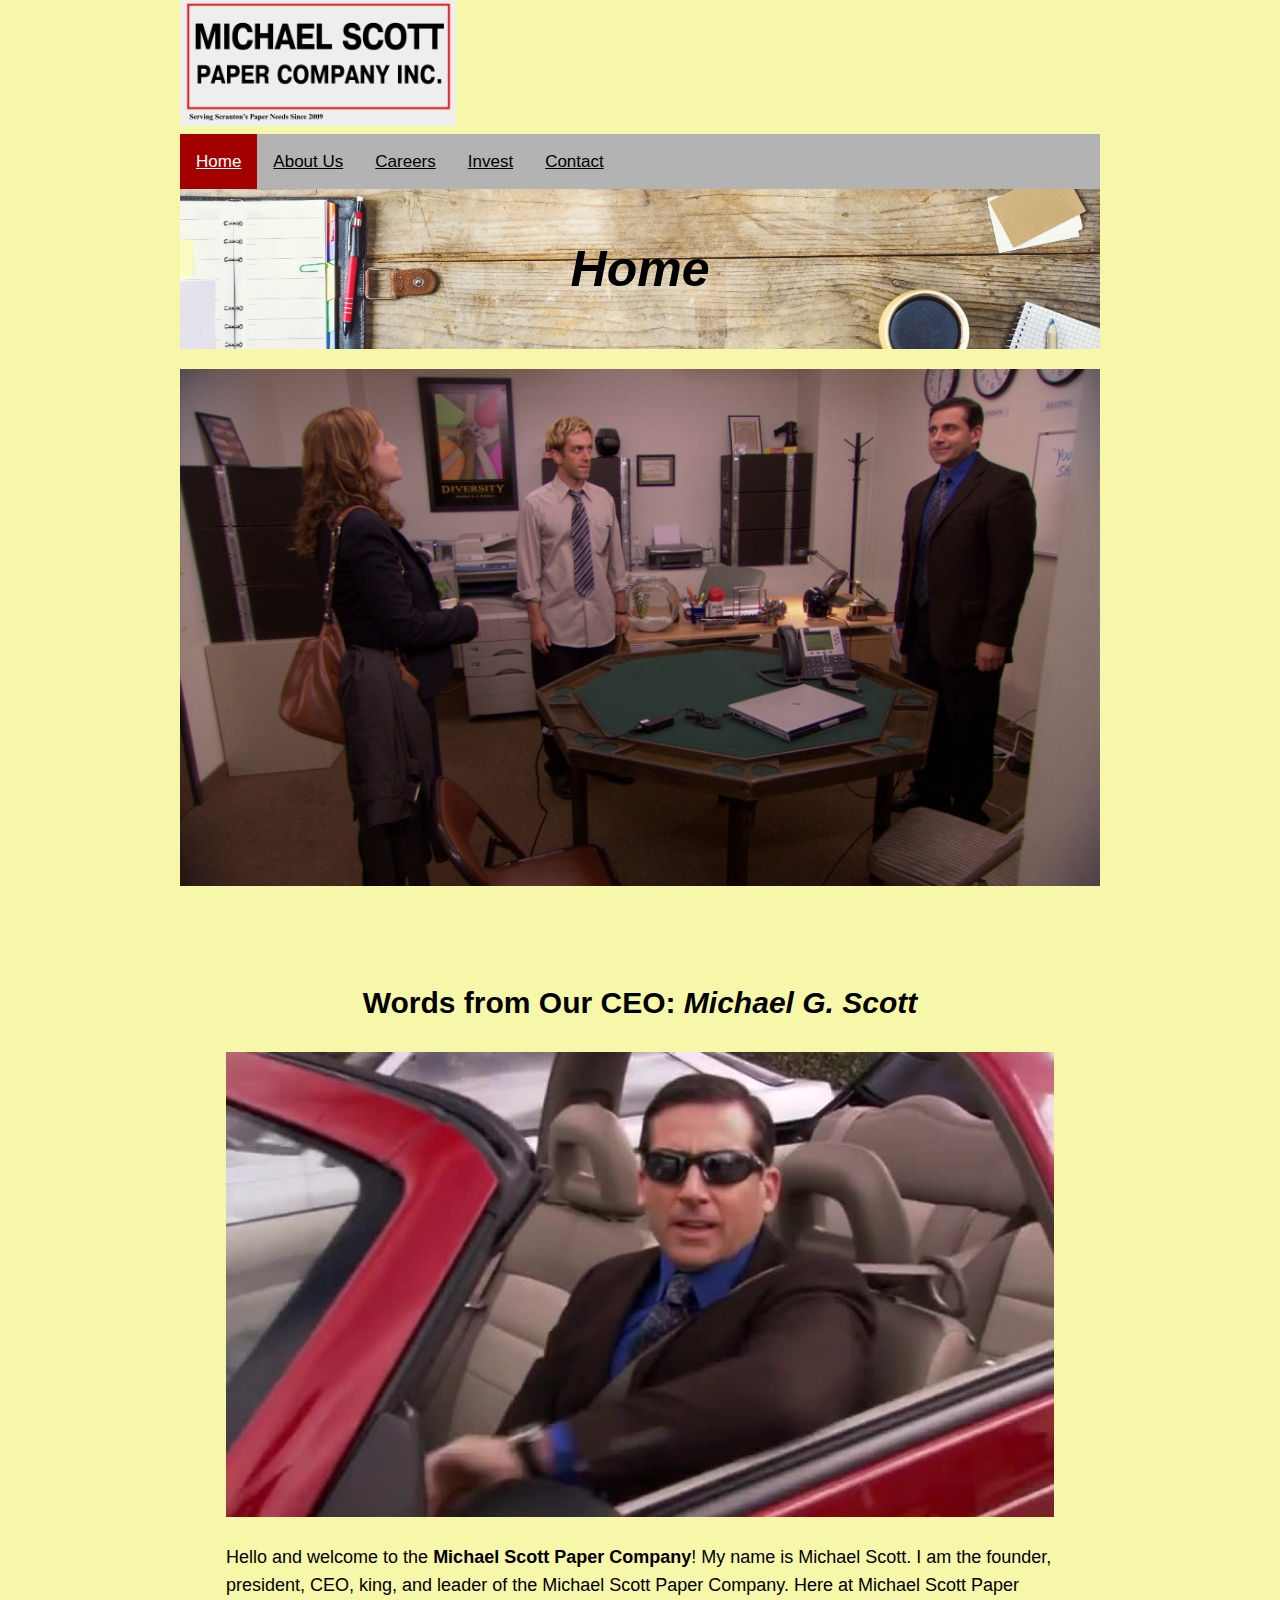
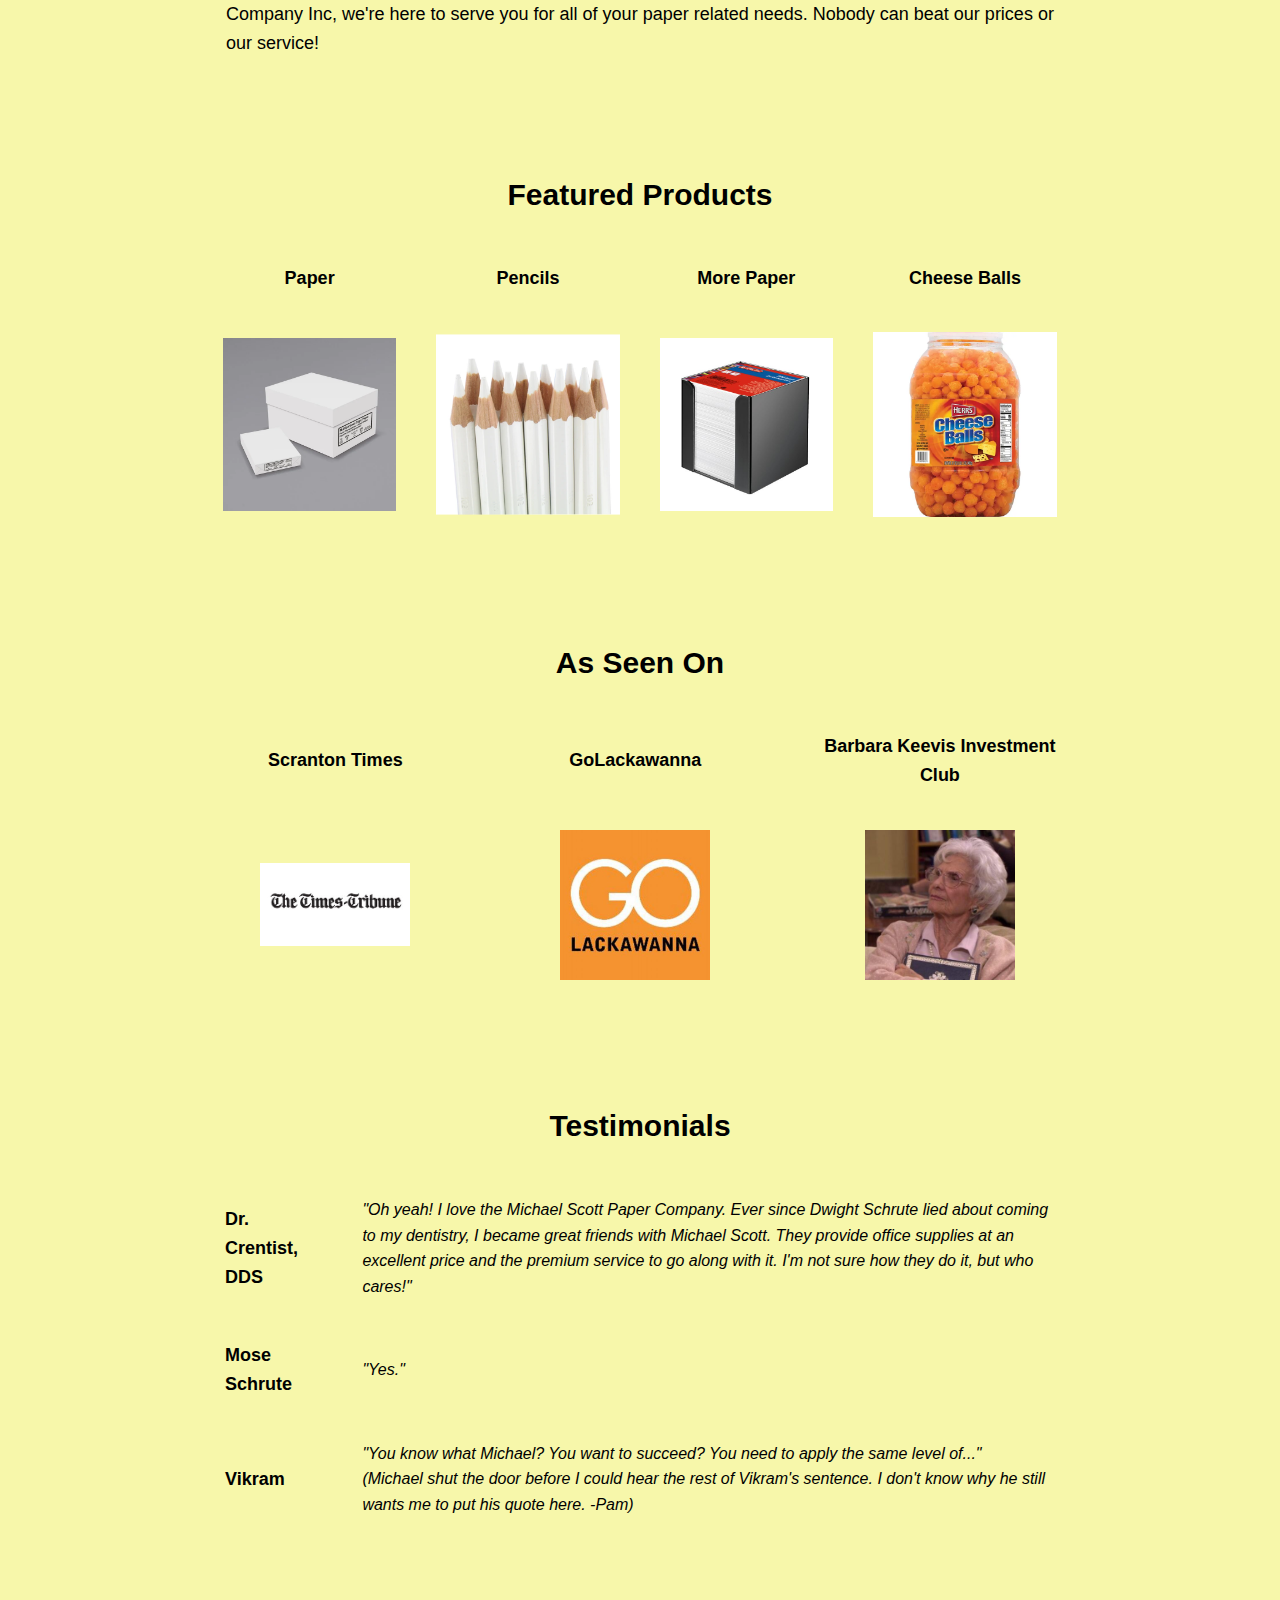
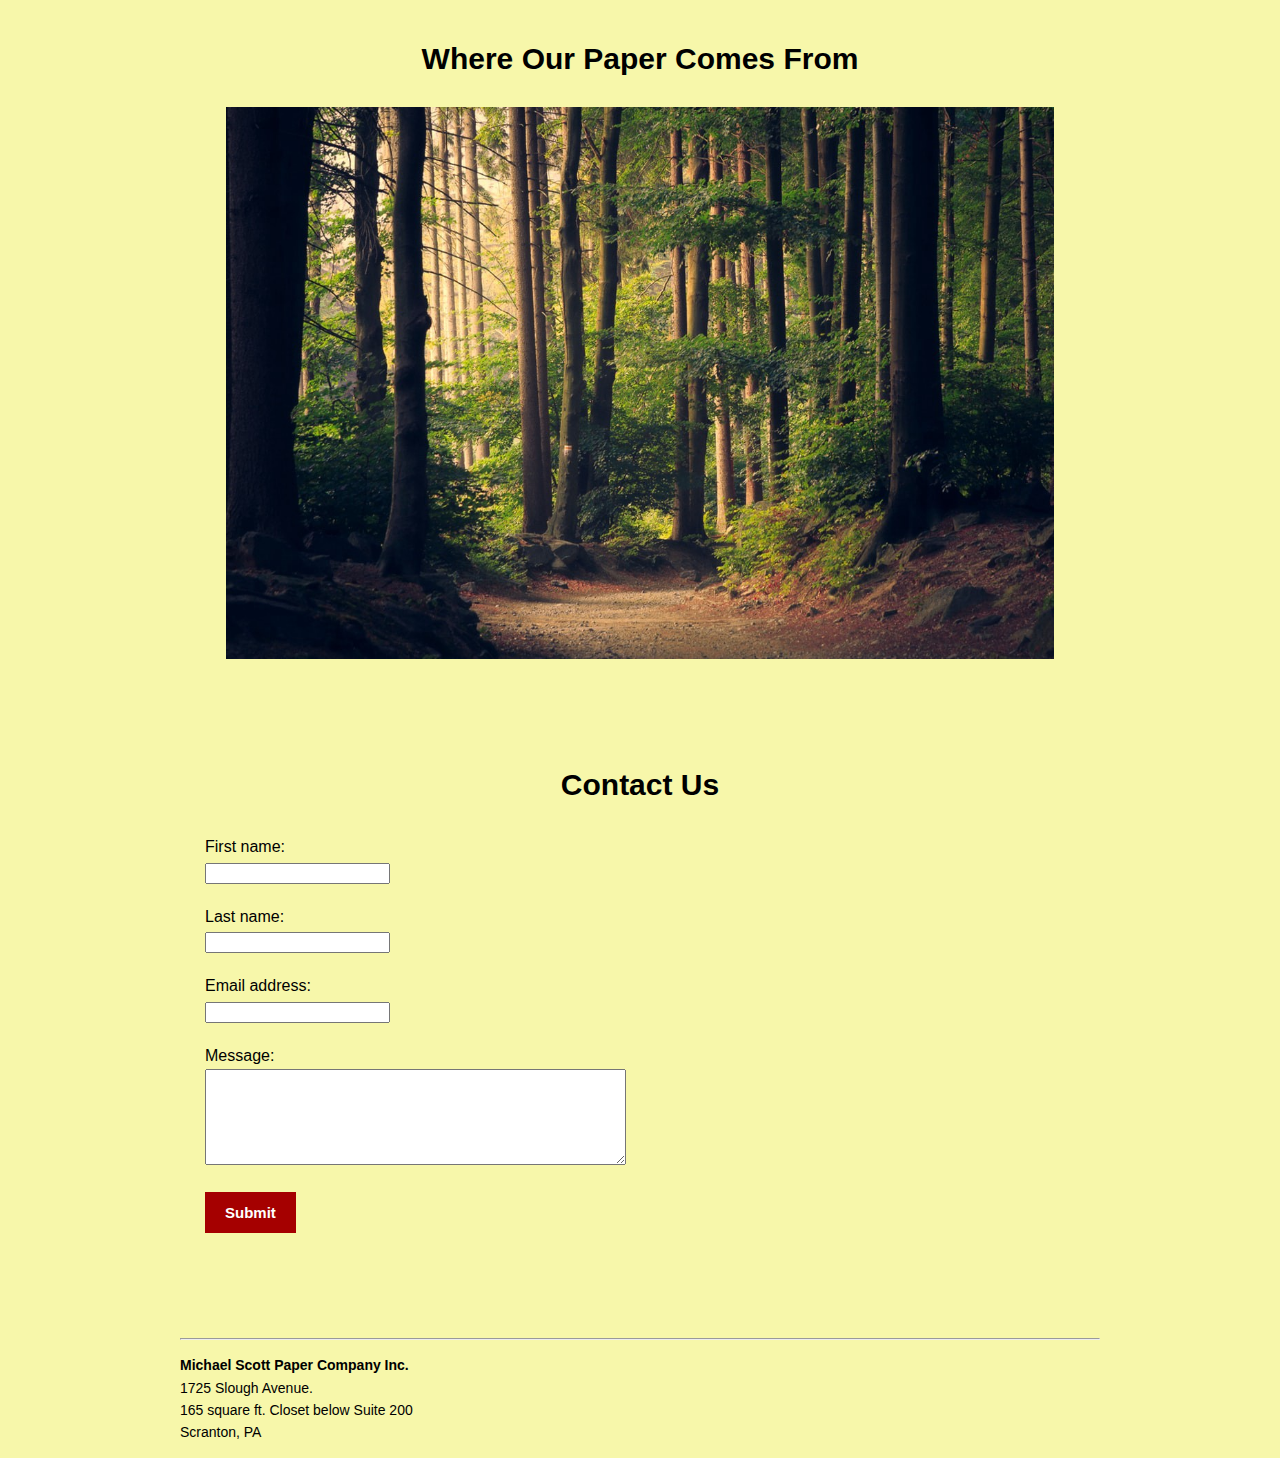
<file: index.html>
<!DOCTYPE html>
<!-- Main page -->
<html>

<head>
    <title>Michael Scott Paper Company Inc</title>
    <link rel="stylesheet" href="styles.css">
</head>

<body>
    <header role="banner">
        <img src="images/mspc_logo.png" class="companylogo" alt="Michael Scott Paper Company Logo" />
        <nav role="navigation">
            <a class="active" href="index.html" title="Michael Scott Paper Company Home Page">Home</a>
            <a href="about.html" title="About the Company">About Us</a>
            <a href="careers.html" title="Career Opportunities">Careers</a>
            <a href="invest.html" title="Investor Home">Invest</a>
            <a href="#contactUs" title="Contact Us">Contact</a>
        </nav>
        <h1>Home</h1>
        <img src="images/mspc_homepage.jpg" id="homepageImg" alt="Michael Scott, Pam Beesly, and Ryan Howard standing together, looking around in their tiny office" class="headerImg"/>
    </header>
    <main role="main">
        <div id="ceoStatement" class="bodycontent">
            <h2>Words from Our CEO: <em>Michael G. Scott</em></h2>
            <img id="michaelImg" src="images/michaelcar.jpg" alt="Michael Scott sitting in a red car and wearing sunglasses">
            <p>Hello and welcome to the <strong>Michael Scott Paper Company</strong>! My name is Michael Scott. I am the founder, president, CEO, king, and leader of the Michael Scott Paper Company. Here at Michael Scott Paper Company Inc, we're here to serve you for all of your paper related needs. Nobody can beat our prices or our service!</p>
        </div>
        <!-- Featured products section -->
        <div id="products" class="bodycontent">
            <h2>Featured Products</h2>
            <!-- table reference: https://developer.mozilla.org/en-US/docs/Web/HTML/Element/table -->
            <table id="productsTable" cellspacing="0" cellpadding="20" border="0">
                <tr>
                    <th>Paper</th>
                    <th>Pencils</th>
                    <th>More Paper</th>
                    <th>Cheese Balls</th>
                </tr>
                <tr>
                    <td><img src="images/paper.jpg" alt="Unopened box of multipurpose copy paper" class="productImg"/></td>
                    <td><img src="images/white_pencils.jpg" alt="10 white colored pencils lined up in two rows" class="productImg"/></td>
                    <td><img src="images/paper_stack.jpg" alt="Stack of paper in a black box" class="productImg"/></td>
                    <td><img src="images/cheese_balls.jpg" alt="Jar of Herr's Cheese Balls" class="productImg"/></td>
                </tr>
            </table>
        </div>
        <!-- As seen on section -->
        <div id="asSeenOn" class="bodycontent">
            <h2>As Seen On</h2>
            <!-- table reference: https://developer.mozilla.org/en-US/docs/Web/HTML/Element/table -->
            <table id="asSeenOnTable" cellspacing="0" cellpadding="20" border="0">
                <tr>
                    <th>Scranton Times</th>
                    <th>GoLackawanna</th>
                    <th>Barbara Keevis Investment Club</th>
                </tr>
                <tr>
                    <td><img src="images/scranton_times_logo.jpg" alt="Scranton Times Logo" class="asSeenImg"/>
                    </td>
                    <td><img src="images/go_lackawanna.jpg" alt="Go Lackawanna Logo" class="asSeenImg"/>
                    </td>
                    <td><img src="images/Michaelgrandma.jpg" alt="Michael Scott's grandma with a look of disapproval" class="asSeenImg"/></td>
                </tr>
            </table>
        </div>
        <!-- Testimonials section -->
        <div id="testimonials" class="bodycontent">
            <h2>Testimonials</h2>
            <!-- table reference: https://developer.mozilla.org/en-US/docs/Web/HTML/Element/table -->
            <table id="testimonialsTable">
                <tr>
                    <th>
                        Dr. Crentist, DDS
                    </th>
                    <td>&quot;Oh yeah! I love the Michael Scott Paper Company. Ever since Dwight Schrute lied about
                        coming to my dentistry, I became great friends with Michael Scott. They provide office supplies
                        at an excellent price and the premium service to go along with it. I'm not sure how they do it,
                        but who cares&#33;&quot;</td>
                </tr>
                <tr>
                    <th>
                        Mose Schrute
                    </th>
                    <td>
                        &quot;Yes.&quot;
                    </td>
                </tr>
                <tr>
                    <th>
                        Vikram
                    </th>
                    <td>
                        &quot;You know what Michael? You want to succeed? You need to apply the same level of...&quot;
                        <br>&#40;Michael shut the door before I could hear the rest of Vikram's sentence. I don't know
                        why he still wants me to put his quote here. -Pam&#41;
                    </td>
                </tr>
            </table>
        </div>
        <div id="paperHome" class="bodycontent">
            <h2>Where Our Paper Comes From</h2>
            <img src="images/forest.jpeg" id="forestImg" alt="Tall trees in a forest with lots of leaves">
        </div>
        <div id="contactUs" class="bodycontent">
            <h2>Contact Us</h2>
            <!-- form element reference: https://www.w3schools.com/html/html_forms.asp -->
            <!-- The HTML <form> element represents a document section containing interactive controls for submitting information. https://developer.mozilla.org/en-US/docs/Web/HTML/Element/form -->
            <!-- I used the form element to make a contact form-->
            <form id="contactForm">

                <!-- input element reference: https://developer.mozilla.org/en-US/docs/Web/HTML/Element/input -->
                <!-- input type attribute Reference: https://www.w3schools.com/html/html_form_input_types.asp -->
                <!-- The HTML <input> element is used to create interactive controls for web-based forms in order to accept data from the user; a wide variety of types of input data and control widgets are available, depending on the device and user agent. -->

                <!-- each input element is used to take input for different parts of the job application -->
                <!-- input type "text" is a normal text input box; defines a single-line text input field -->
                <label for="fname">First name:</label><br>
                <input type="text" id="fname" name="fname" class="contactInput" required /><br>
                <label for="lname">Last name:</label><br>
                <input type="text" id="lname" name="lname" class="contactInput" required /><br>
                <!-- "required" attribute is a boolean attribute -->
                <!-- when "required" is present, it specifies an input field that must be filled out before submitting the form-->

                <!-- input type "email" is used for input fields that should contain an e-mail address. -->
                <!-- Depending on browser support, the e-mail address can be automatically validated when submitted.-->
                <label for="email">Email address:</label><br>
                <input type="email" id="email" name="email" class="contactInput" required /><br>

                <!-- textarea reference: https://www.w3schools.com/tags/tag_textarea.asp -->
                <label for="essay">Message:</label><br>
                <textarea id="essay" name="essay" rows="6" cols="50" wrap="hard" class="contactInput"
                    required></textarea><br>

                <!-- input type "submit" defines a button for submitting form data to a form-handler -->
                <input type="submit" value="Submit" class="contactInput"
                    id="submitContactButton" />

            </form>
        </div>
    </main>
    <footer role="contentinfo">
        <hr />
            <p>
                <span id="companyFooter">Michael Scott Paper Company Inc.</span><br />
                1725 Slough Avenue.<br />
                165 square ft. Closet below Suite 200<br/>
                Scranton, PA
            </p>
    </footer>
</body>

</html>
</file>
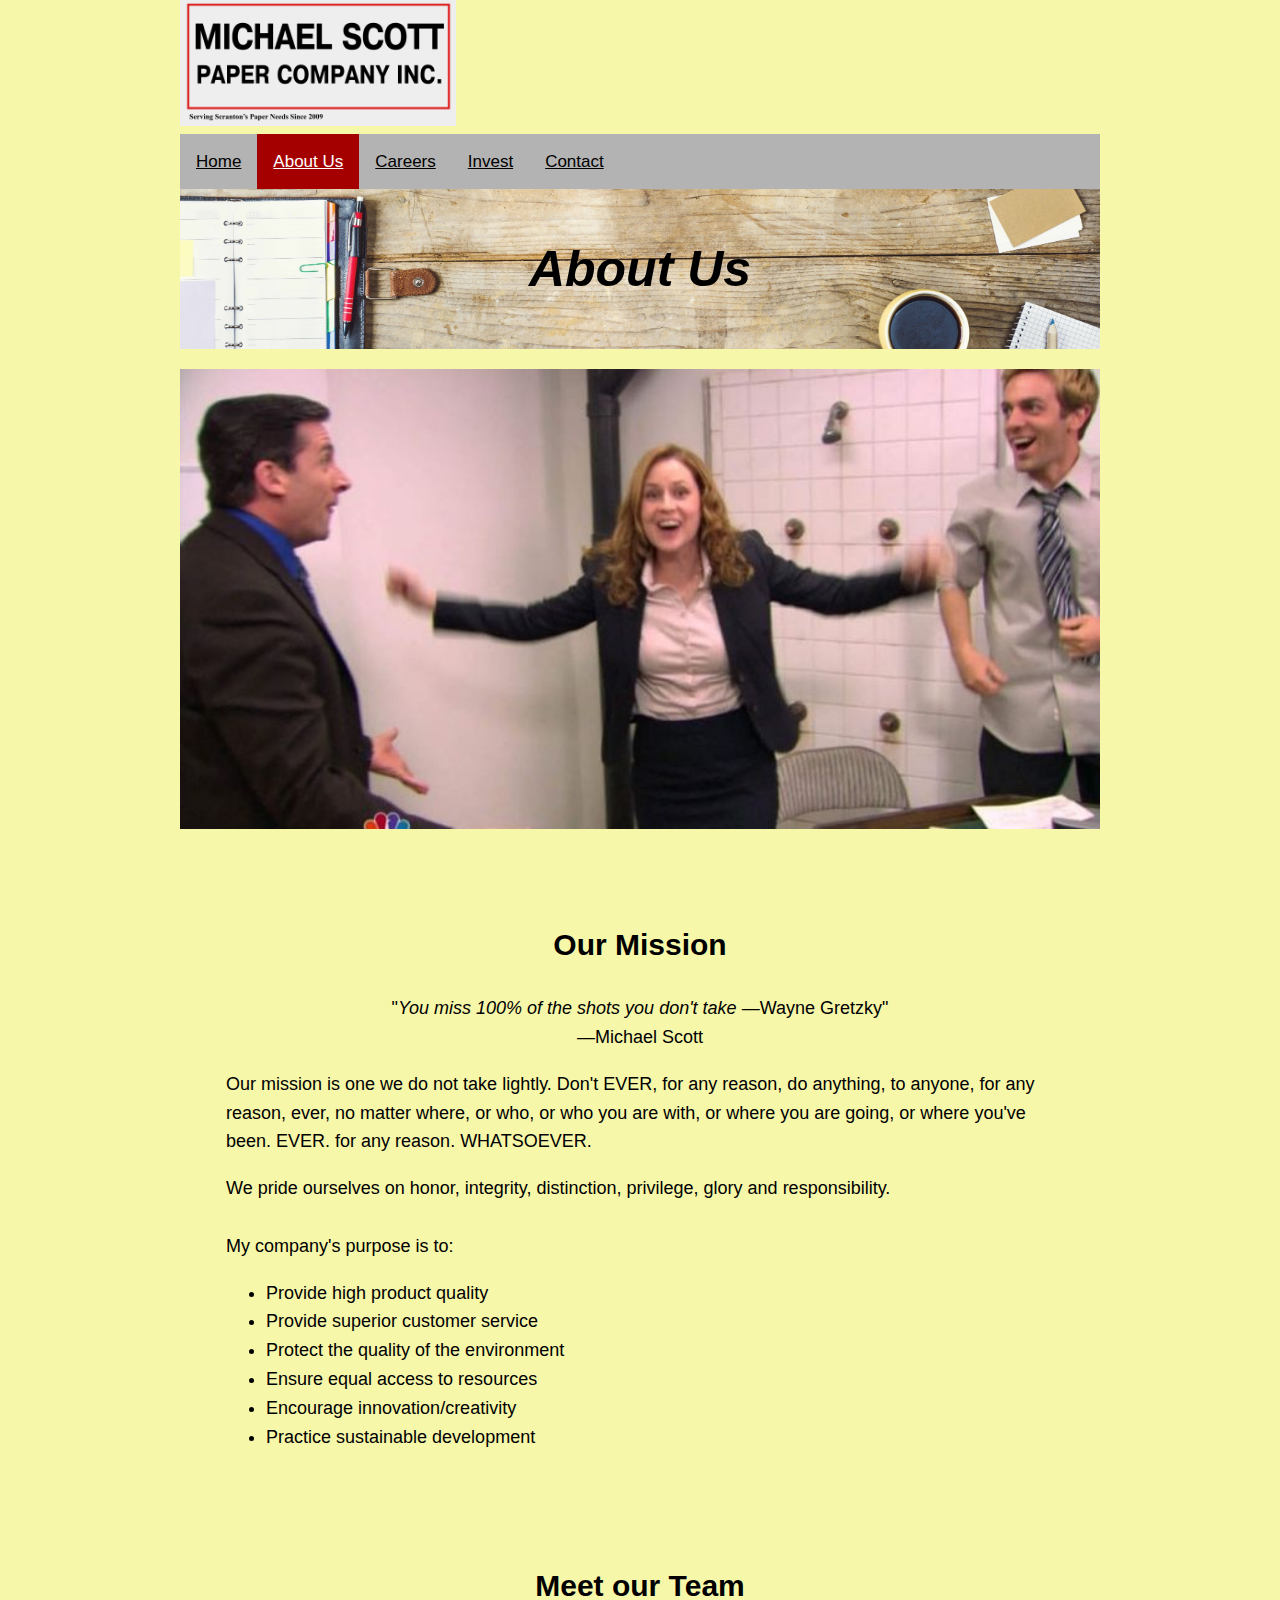
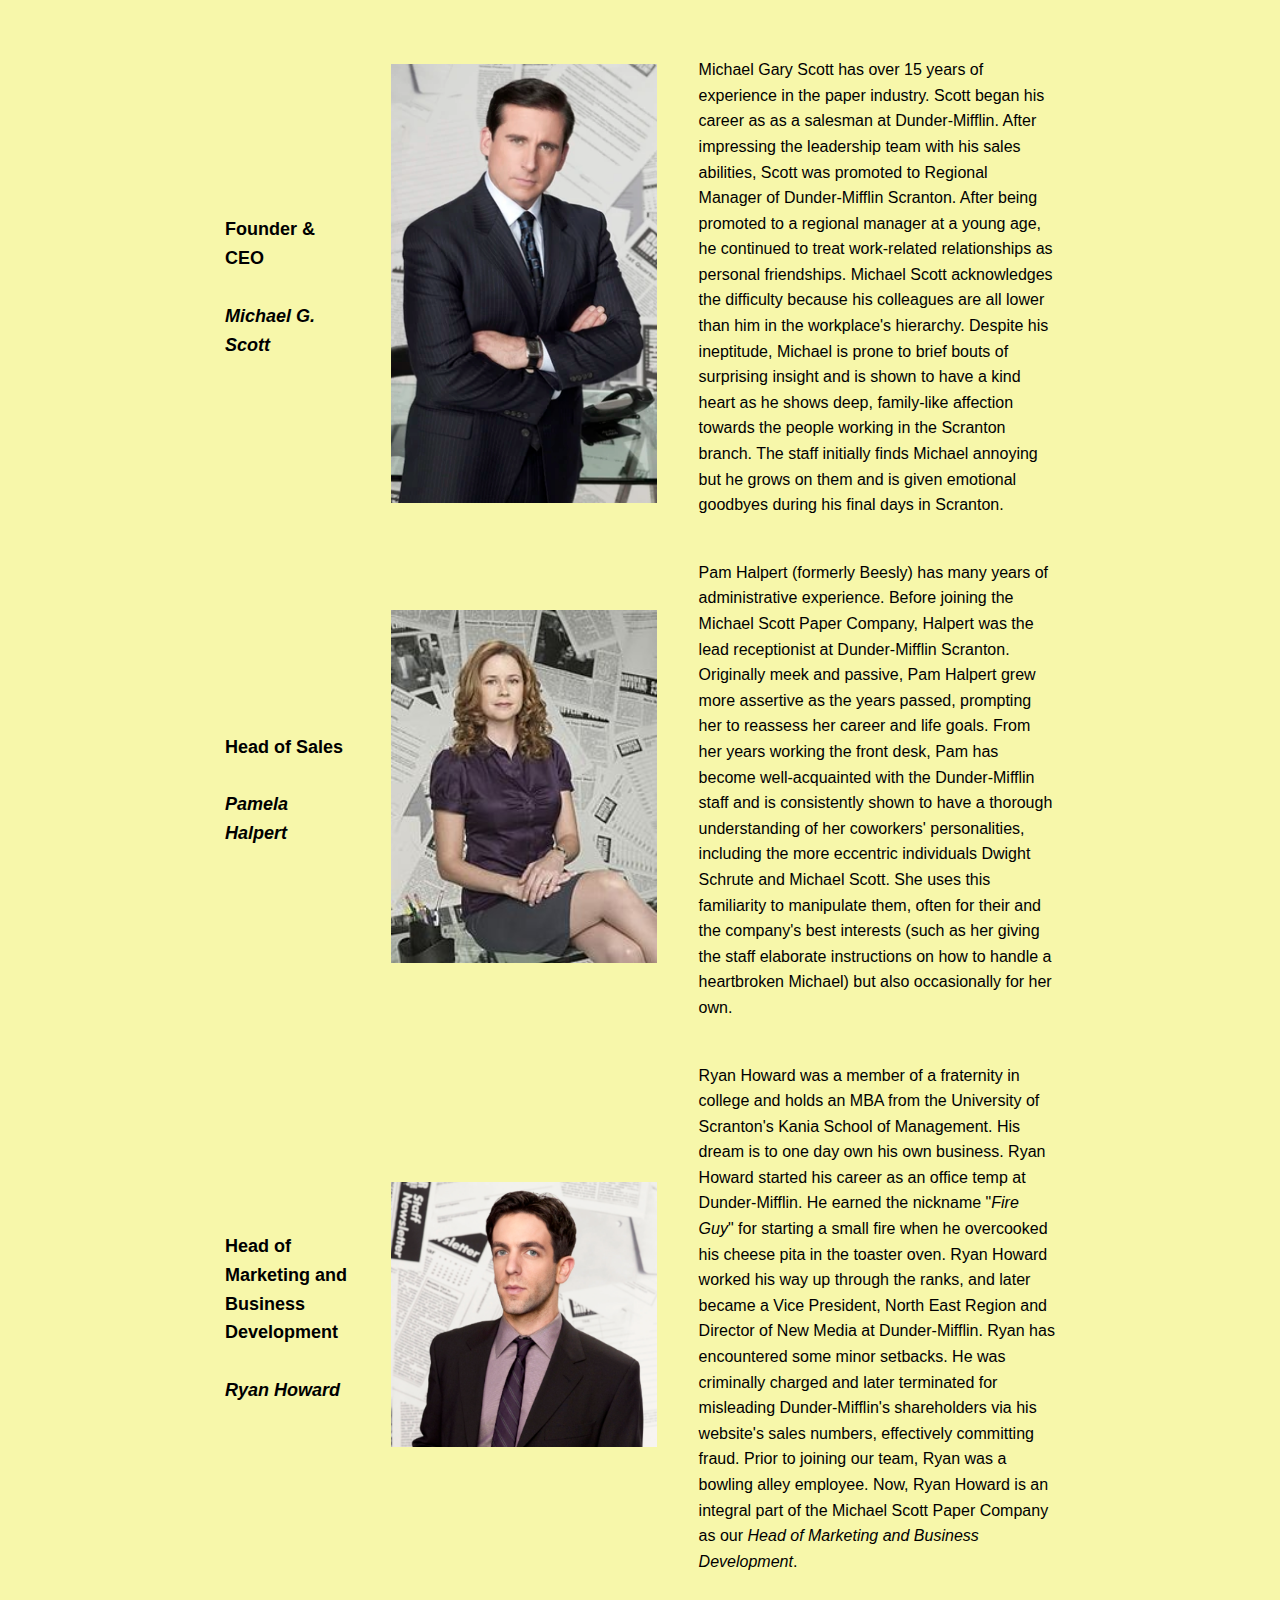
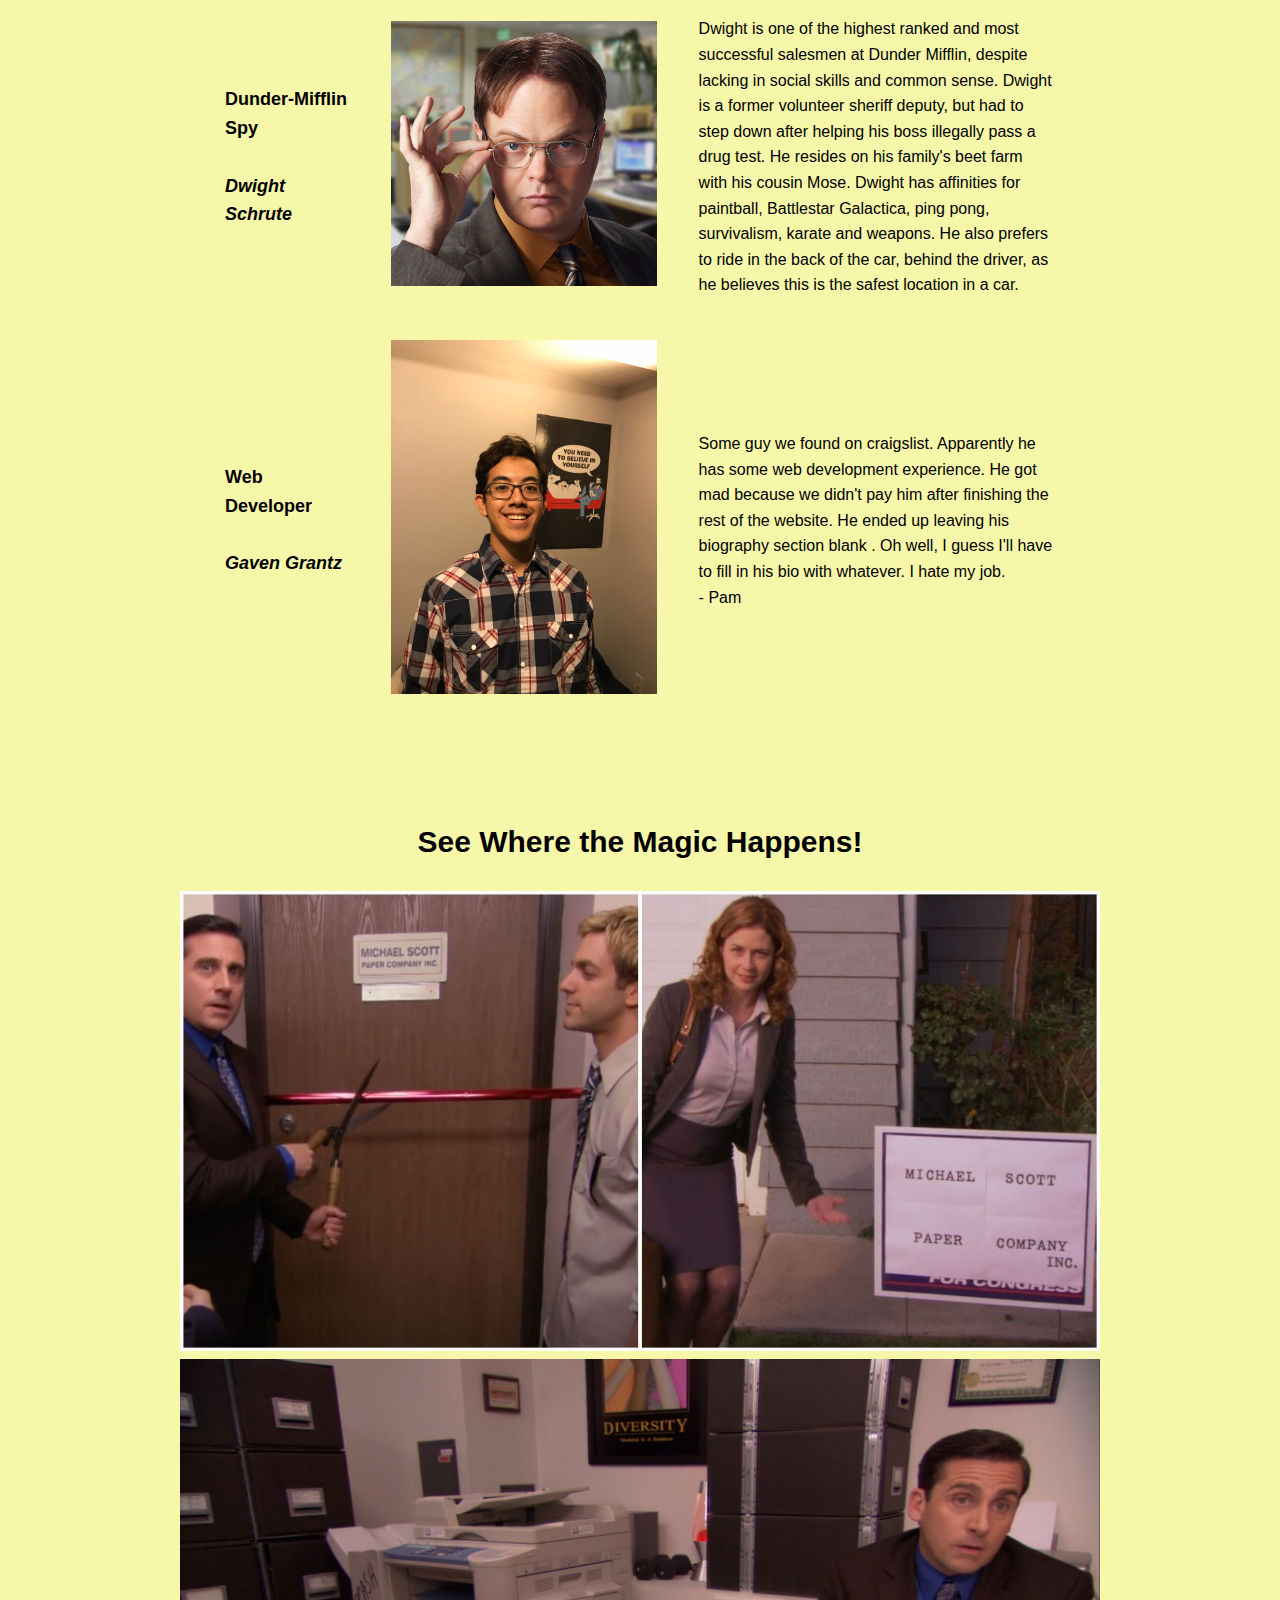
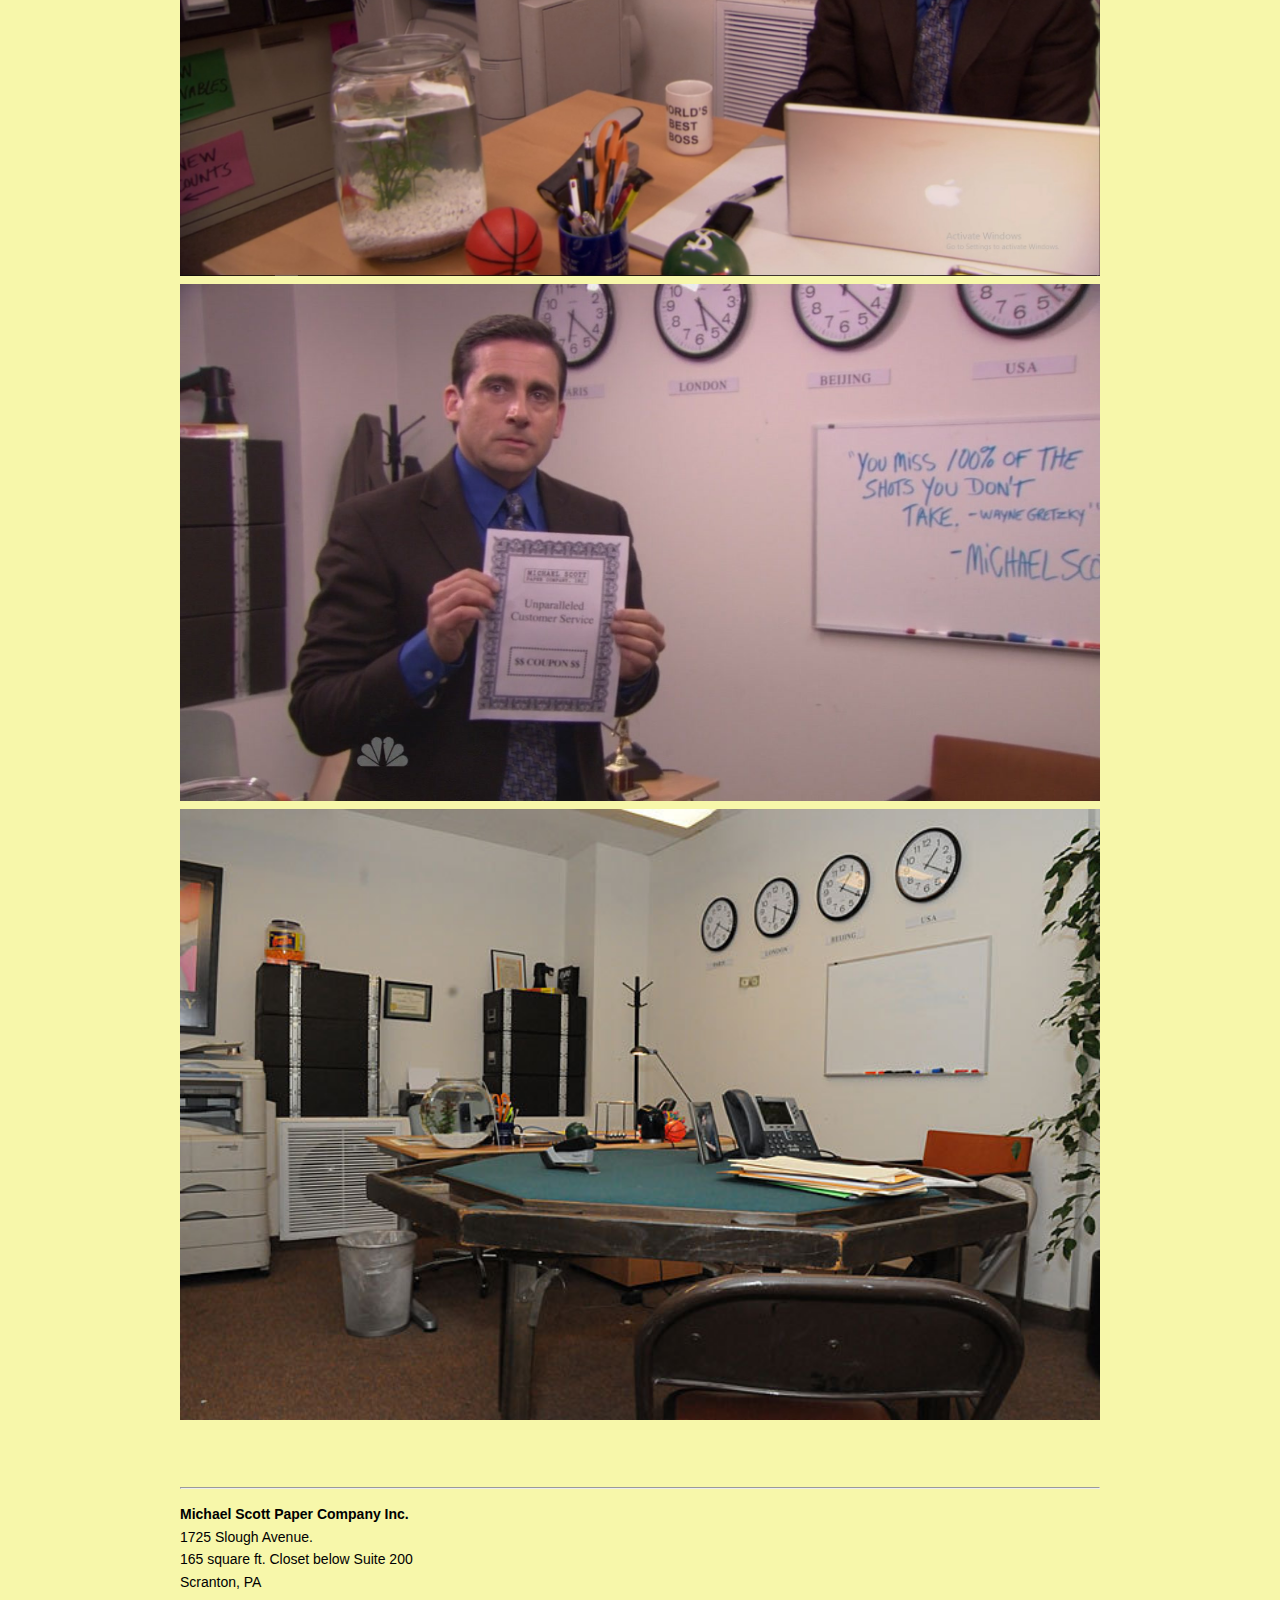
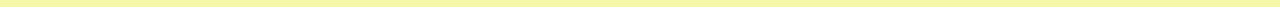
<file: about.html>
<!DOCTYPE html>
<!-- About this company page -->
<html>

<head>
    <title>About Us - Michael Scott Paper Company</title>
    <link rel="stylesheet" href="styles.css">
</head>

<body>
    <header role="banner">
        <img src="images/mspc_logo.png" class="companylogo" alt="Michael Scott Paper Company Logo" />
        <nav role="navigation">
            <a href="index.html" title="Michael Scott Paper Company Home Page">Home</a>
            <a class="active" href="about.html" title="About the Company">About Us</a>
            <a href="careers.html" title="Career Opportunities">Careers</a>
            <a href="invest.html" title="Investor Home">Invest</a>
            <a href="index.html#contactUs" title="Contact Us">Contact</a>
        </nav>
        <!-- Add hero image for website.-->
        <h1>About Us</h1>
        <img src="images/pam_ryan_michael.jpg" id="aboutUsHeaderImg" alt="Jar of coins with plant growing out of it" class="headerImg" />
    </header>
    <main role="main">
        <div id="ourMission" class="bodycontent">
            <h2>Our Mission</h2>
            <p style="text-align: center;">&#34;<em>You miss 100% of the shots you don't take</em> &#8212;Wayne
                Gretzky&#34; <br>&#8212;Michael
                Scott</p>
            <p>Our mission is one we do not take lightly. Don't EVER, for any reason, do anything, to anyone, for any
                reason, ever, no matter where, or who, or who you are with, or where you are going, or where you've
                been. EVER. for any reason. WHATSOEVER.
            </p>
            <p>
                We pride ourselves on honor, integrity, distinction, privilege, glory and responsibility.<br><br>My
                company's purpose is to:
            </p>
            <!-- Reference for mission statement: https://www.thebalancesmb.com/how-to-write-a-mission-statement-2948001 -->
            <ul>
                <li>Provide high product quality</li>
                <li>Provide superior customer service</li>
                <li>Protect the quality of the environment</li>
                <li>Ensure equal access to resources</li>
                <li>Encourage innovation/creativity</li>
                <li>Practice sustainable development</li>
            </ul>
        </div>
        <div id="ourTeam" class="bodycontent">
            <h2>Meet our Team</h2>
            <!-- table reference: https://developer.mozilla.org/en-US/docs/Web/HTML/Element/table -->
            <table id="ourTeamTable">
                <!-- CEO Michael Scott row -->
                <tr>
                    <!-- Source: https://theoffice.fandom.com/wiki/Michael_Scott -->
                    <th>Founder &#38; CEO<br><br><em>Michael G. Scott</em></th>
                    <td><img src="images/michael.png" class="employeeImg" alt="Michael Scott" /></td>
                    <td>Michael Gary Scott has over 15 years of experience in the paper industry. Scott began his career
                        as
                        as a salesman at Dunder-Mifflin. After impressing the leadership team with his sales abilities,
                        Scott was promoted to Regional Manager of Dunder-Mifflin Scranton. After being promoted to a
                        regional manager at a young age, he continued to treat work-related relationships as personal
                        friendships. Michael Scott acknowledges the difficulty because his colleagues are all lower than
                        him
                        in the workplace's hierarchy. Despite his ineptitude, Michael is prone to brief bouts of
                        surprising
                        insight and is shown to have a kind heart as he shows deep, family-like affection towards the
                        people
                        working in the Scranton branch. The staff initially finds Michael annoying but he grows on them
                        and
                        is given emotional goodbyes during his final days in Scranton.</td>
                </tr>
                <!-- Pam Beesly row -->
                <tr>
                    <!-- Source: https://theoffice.fandom.com/wiki/Pam_Beesly -->
                    <th>Head of Sales<br><br><em>Pamela Halpert</em></th>
                    <td><img src="images/Pam_Beesley.jpg" class="employeeImg" alt="Pam Beesly" /></td>
                    <td>Pam Halpert &#40;formerly Beesly&#41; has many years of administrative experience. Before
                        joining
                        the
                        Michael Scott Paper Company, Halpert was the lead receptionist at Dunder-Mifflin Scranton.
                        Originally meek and passive, Pam Halpert grew more assertive as the years passed, prompting her
                        to
                        reassess her career and life goals. From her years working the front desk, Pam has become
                        well-acquainted with the Dunder-Mifflin staff and is consistently shown to have a thorough
                        understanding of her coworkers' personalities, including the more eccentric individuals Dwight
                        Schrute and Michael Scott. She uses this familiarity to manipulate them, often for their and the
                        company's best interests &#40;such as her giving the staff elaborate instructions on how to
                        handle a
                        heartbroken Michael&#41; but also occasionally for her own.</td>
                </tr>
                <!-- Ryan Howard row -->
                <tr>
                    <!-- Source: https://theofficedundermifflin.fandom.com/wiki/Ryan_Howard -->
                    <th>Head of Marketing and Business Development<br><br><em>Ryan Howard</em></th>
                    <td><img src="images/ryan.png" class="employeeImg" alt="Ryan Howard" /></td>
                    <td>Ryan Howard was a member of a fraternity in college and holds an MBA
                        from the University of Scranton's Kania School of Management. His
                        dream is to one day own his own business. Ryan Howard started his
                        career as an office temp at Dunder-Mifflin. He earned the nickname
                        &quot;<em>Fire Guy</em>&quot; for starting a small fire when he
                        overcooked his cheese pita in the toaster oven. Ryan Howard worked
                        his way up through the ranks, and later became a Vice President,
                        North East Region and Director of New Media at Dunder-Mifflin. Ryan
                        has encountered some minor setbacks. He was criminally charged and
                        later terminated for misleading Dunder-Mifflin's shareholders via his
                        website's sales numbers, effectively committing fraud. Prior to joining our team, Ryan was a
                        bowling
                        alley employee. Now, Ryan Howard is an integral part of the Michael Scott Paper Company as our
                        <em>Head of Marketing and Business Development</em>.
                    </td>
                </tr>
                <!-- Dwight schrute row -->
                <tr>
                    <!-- Source: https://characters.fandom.com/wiki/Dwight_Schrute -->
                    <th>Dunder-Mifflin Spy<br><br><em>Dwight Schrute</em></th>
                    <td><img src="images/dwight.jpg" class="employeeImg" alt="Dwight Schrute" /></td>
                    <td>Dwight is one of the highest ranked and most successful salesmen at Dunder Mifflin, despite
                        lacking in social skills and common sense. Dwight is a former volunteer sheriff deputy, but had
                        to step down after helping his boss illegally pass a drug test. He resides on his family's beet
                        farm with his cousin Mose. Dwight has affinities for paintball, Battlestar Galactica, ping pong,
                        survivalism, karate and weapons. He also prefers to ride in the back of the car, behind the
                        driver, as he believes this is the safest location in a car.</td>
                </tr>
                <!-- Gaven Grantz row-->
                <tr>
                    <th>Web Developer<br><br><em>Gaven Grantz</em></th>
                    <td><img src="images/gaven.jpg" class="employeeImg" alt="some guy named Gaven" /></td>
                    <td>Some guy we found on craigslist. Apparently he has some web development experience. He got mad
                        because we didn't pay him after finishing the rest of the website. He ended up leaving his
                        biography section blank . Oh well, I guess I'll have to fill in his bio with whatever. I hate my
                        job. <br>- Pam</td>
                </tr>
            </table>
        </div>
        <div id="office" class="bodycontent">
            <h2>See Where the Magic Happens!</h2>
            <img src="images/mspc.jpg" class="mspcImg" alt="Grand opening of Michael Scott paper company" />
            <img src="images/mspc2.jpg" class="mspcImg" alt="Man working in his office with a fishbowl on his desk" />
            <img src="images/mspc3.jpg" class="mspcImg"
                alt="Man posing with coupon that says Unparalleled customer service" />
            <img src="images/mspc4.jpg" class="mspcImg"
                alt="Small office space with a poker table, 4 world clocks, a copier, and a desk" />
        </div>
    </main>
    <footer role="contentinfo">
        <hr />
        <p>
            <span id="companyFooter">Michael Scott Paper Company Inc.</span><br />
            1725 Slough Avenue.<br />
            165 square ft. Closet below Suite 200<br />
            Scranton, PA
        </p>
    </footer>
</body>

</html>
</file>
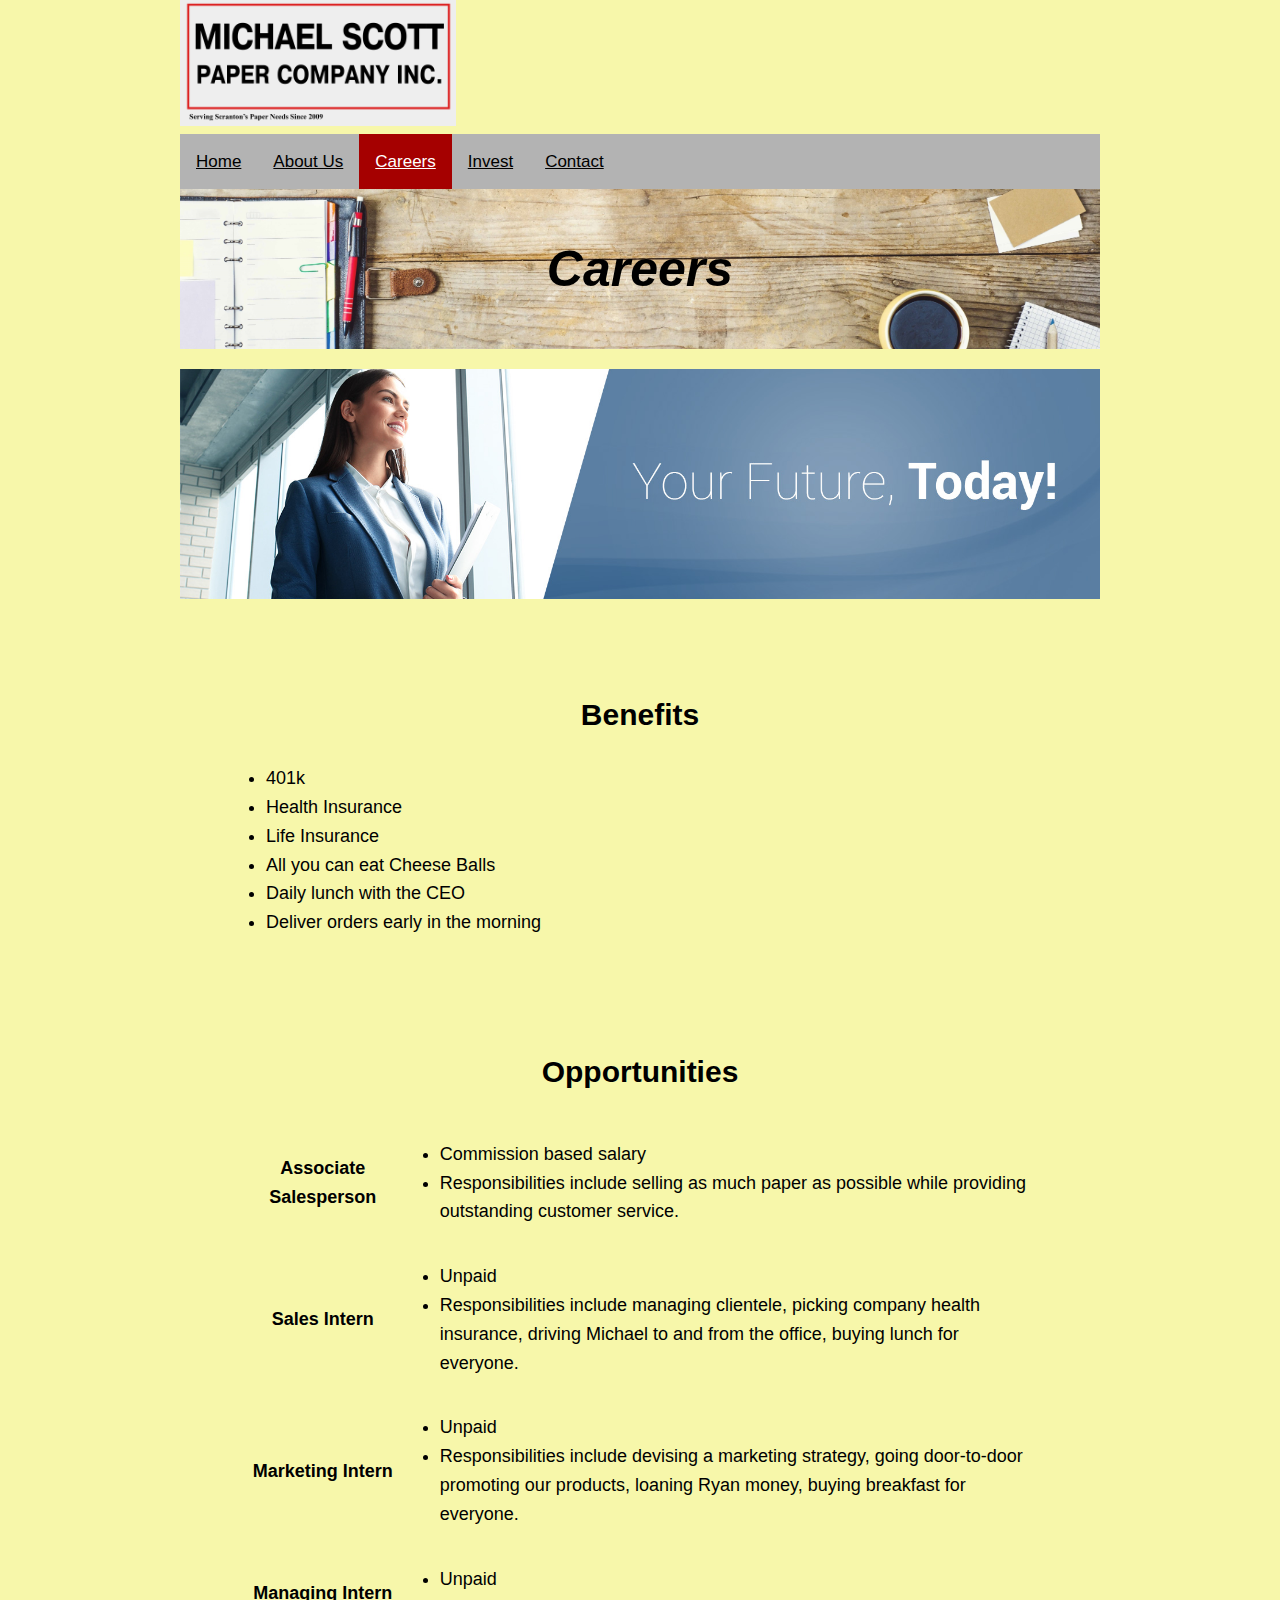
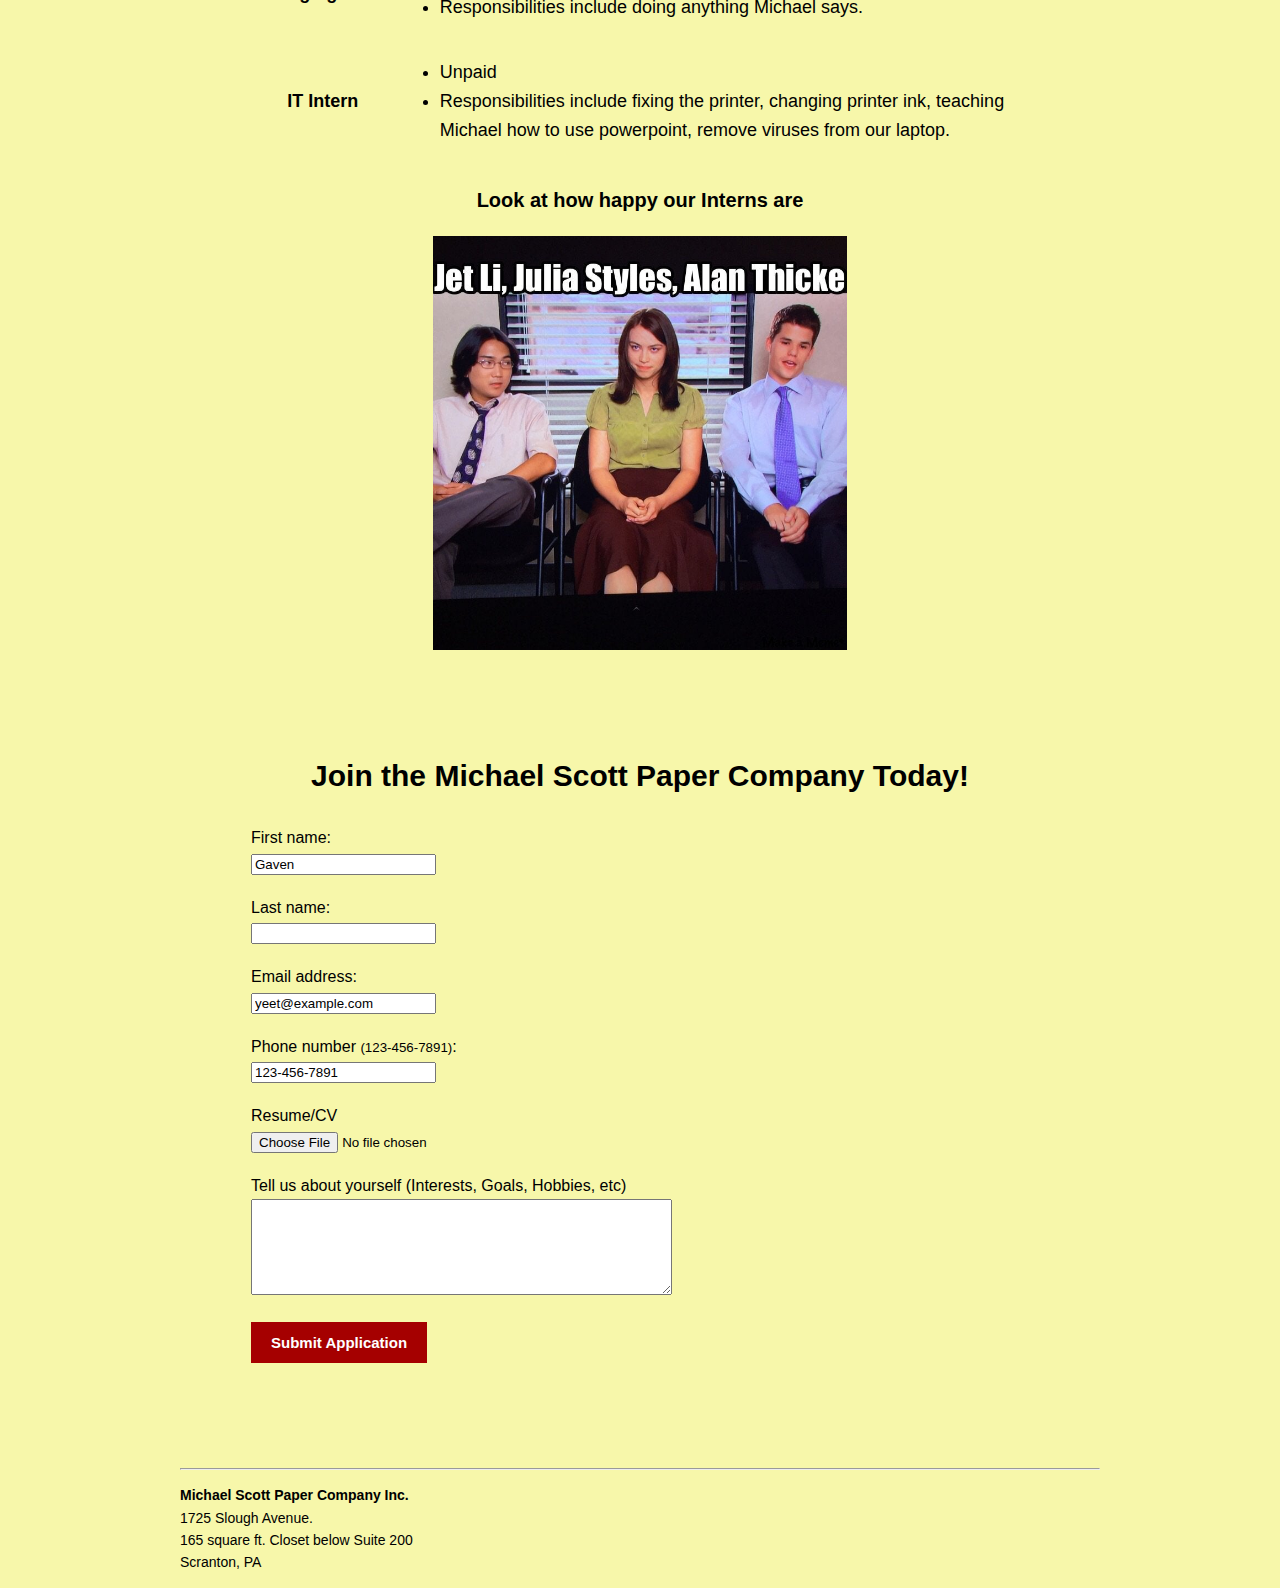
<file: careers.html>
<!DOCTYPE html>
<!-- Careers page -->
<html>

<head>
    <title>Careers - Michael Scott Paper Company</title>
    <link rel="stylesheet" href="styles.css">
</head>

<body>
    <header role="banner">
        <img src="images/mspc_logo.png" class="companylogo" alt="Michael Scott Paper Company Logo" />
        <nav role="navigation">
            <a href="index.html" title="Michael Scott Paper Company Home Page">Home</a>
            <a href="about.html" title="About the Company">About Us</a>
            <a class="active" href="careers.html" title="Career Opportunities">Careers</a>
            <a href="invest.html" title="Investor Home">Invest</a>
            <a href="index.html#contactUs" title="Contact Us">Contact</a>
        </nav>
        <!-- Add hero image for website. -->
        <h1>Careers</h1>
        <!-- image source https://www.henryschein.com/us-en/images/career/banner-careers-main-01_1600.jpg -->
        <img src="images/careerbanner.jpg" id="careerbanner" alt="Your future is here." class="headerImg" />
    </header>
    <main role="main">
        <div id="benefits" class="bodycontent">
            <h2>Benefits</h2>
            <ul>
                <li>401k</li>
                <li>Health Insurance</li>
                <li>Life Insurance</li>
                <li>All you can eat Cheese Balls</li>
                <li>Daily lunch with the CEO</li>
                <li>Deliver orders early in the morning</li>
            </ul>
        </div>
        <div id="opportunities" class="bodycontent">
            <h2>Opportunities</h2>
            <table>
                <tr>
                    <th>Associate Salesperson</th>
                    <td>
                        <ul>
                            <li>Commission based salary</li>
                            <li>Responsibilities include selling as much paper as possible while providing outstanding
                                customer service.</li>
                        </ul>
                    </td>
                </tr>
                <tr>
                    <th>Sales Intern</th>
                    <td>
                        <ul>
                            <li>Unpaid</li>
                            <li>Responsibilities include managing clientele, picking company health insurance, driving
                                Michael to and from the office, buying lunch for everyone.</li>
                        </ul>
                    </td>
                </tr>
                <tr>
                    <th>Marketing Intern</th>
                    <td>
                        <ul>
                            <li>Unpaid</li>
                            <li>Responsibilities include devising a marketing strategy, going door-to-door promoting our
                                products, loaning Ryan money, buying breakfast for everyone.</li>
                        </ul>
                    </td>
                </tr>
                <tr>
                    <th>Managing Intern</th>
                    <td>
                        <ul>
                            <li>Unpaid</li>
                            <li>Responsibilities include doing anything Michael says.</li>
                        </ul>
                    </td>
                </tr>
                <tr>
                    <th>IT Intern</th>
                    <td>
                        <ul>
                            <li>Unpaid</li>
                            <li>Responsibilities include fixing the printer, changing printer ink, teaching Michael how
                                to use powerpoint, remove viruses from our laptop.</li>
                        </ul>
                    </td>
                </tr>
            </table>
            <div id="interns">
                <h3>Look at how happy our Interns are</h3>
                <img src="images/office_interns.jpg" id="internsImg" />
            </div>
        </div>
        <div id="jobApplication" class="bodycontent">
            <h2>Join the Michael Scott Paper Company Today&#33;</h2>
            <!-- form element reference: https://www.w3schools.com/html/html_forms.asp -->
            <!-- The HTML <form> element represents a document section containing interactive controls for submitting information. https://developer.mozilla.org/en-US/docs/Web/HTML/Element/form -->
            <!-- I used the form element to make a job application form-->
            <form id="jobApplicationForm">

                <!-- input element reference: https://developer.mozilla.org/en-US/docs/Web/HTML/Element/input -->
                <!-- input type attribute Reference: https://www.w3schools.com/html/html_form_input_types.asp -->
                <!-- The HTML <input> element is used to create interactive controls for web-based forms in order to accept data from the user; a wide variety of types of input data and control widgets are available, depending on the device and user agent. -->

                <!-- each input element is used to take input for different parts of the job application -->
                <!-- input type "text" is a normal text input box; defines a single-line text input field -->
                <label for="fname">First name:</label><br>
                <input type="text" id="fname" name="fname" value="Gaven" class="jobApplicationInput" required /><br>
                <!-- value attribute specifies the value of an input element -->
                <!-- value is used differently depending on the input type-->

                <label for="lname">Last name:</label><br>
                <input type="text" id="lname" name="lname" class="jobApplicationInput" required /><br>
                <!-- "required" attribute is a boolean attribute -->
                <!-- when "required" is present, it specifies an input field that must be filled out before submitting the form-->

                <!-- input type "email" is used for input fields that should contain an e-mail address. -->
                <!-- Depending on browser support, the e-mail address can be automatically validated when submitted.-->
                <label for="email">Email address:</label><br>
                <input type="email" id="email" name="email" value="yeet@example.com" class="jobApplicationInput" required /><br>

                <!-- input type "tel" is used for input fields that should contain a telephone number -->
                <label for="phone">Phone number <small>(123-456-7891)</small>:</label><br>
                <input type="tel" id="phone" name="phone" value="123-456-7891" pattern="[0-9]{3}-[0-9]{3}-[0-9]{4}"
                    class="jobApplicationInput" required /><br>

                <!-- input type "file" defines a file-select field and a "Browse" button for file uploads.-->
                <label for="resumecv">Resume&#47;CV</label><br>
                <input type="file" id="resumecv" name="resumecv" class="jobApplicationInput" /><br>

                <!-- textarea reference: https://www.w3schools.com/tags/tag_textarea.asp -->
                <label for="essay">Tell us about yourself &#40;Interests, Goals, Hobbies, etc&#41;</label><br>
                <textarea id="essay" name="essay" rows="6" cols="50" wrap="hard" class="jobApplicationInput"
                    required></textarea><br>

                <!-- input type "submit" defines a button for submitting form data to a form-handler -->
                <!-- value attribute in this case defines the text on the button-->
                <input type="submit" value="Submit Application" class="jobApplicationInput"
                    id="submitApplicationButton" />

            </form>

            <!-- Reference for button element: https://developer.mozilla.org/en-US/docs/Web/HTML/Element/button -->
            <!-- button element represents a clickable button. It's used to submit forms or for standard button functionality-->
            <!-- <button type="submit" form="jobApplicationForm" value="Submit" id="exampleSubmitButton">Submit
                Application</button> -->

        </div>
    </main>
    <footer role="contentinfo">
        <hr>
        <p>
            <span id="companyFooter">Michael Scott Paper Company Inc.</span><br />
            1725 Slough Avenue.<br />
            165 square ft. Closet below Suite 200<br />
            Scranton, PA
        </p>
    </footer>
</body>

</html>
</file>
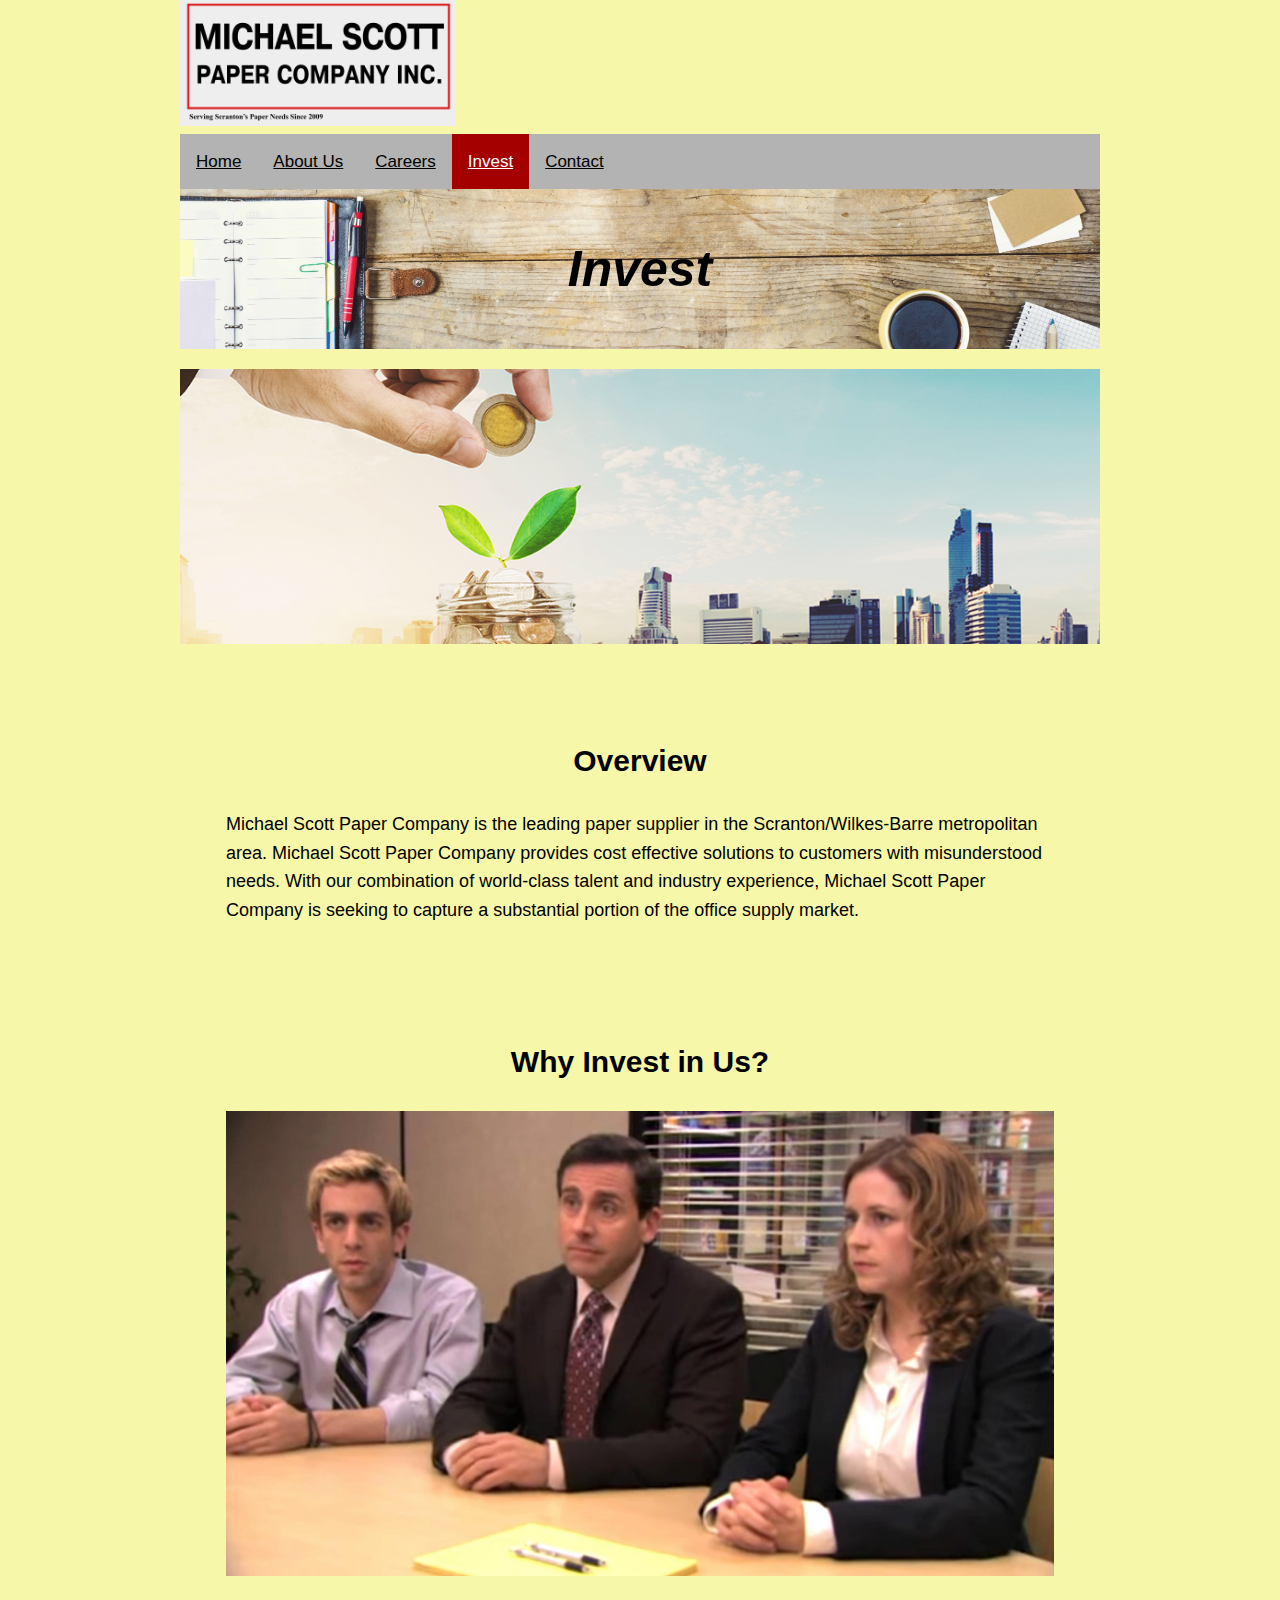
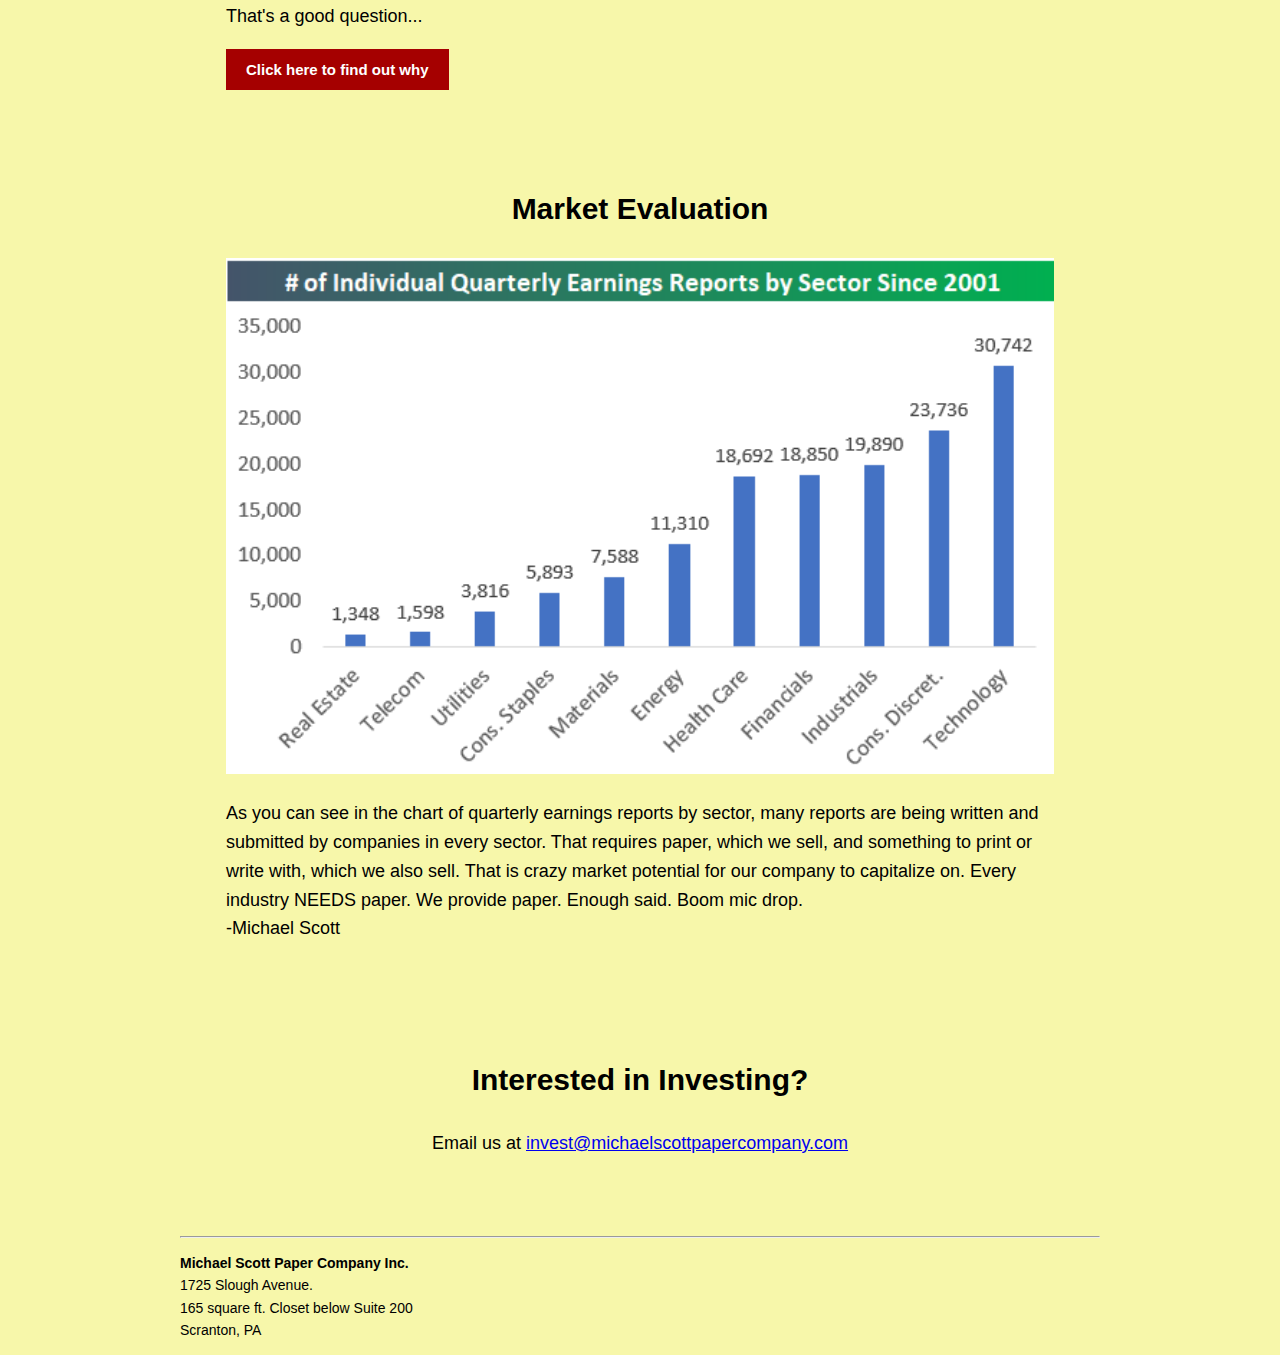
<file: invest.html>
<!DOCTYPE html>
<!-- Investor relations page -->
<html>

<head>
    <title>Invest - Michael Scott Paper Company Inc</title>
    <link rel="stylesheet" href="styles.css">
</head>

<body>
    <header role="banner">
        <img src="images/mspc_logo.png" class="companylogo" alt="Michael Scott Paper Company Logo" />
        <nav role="navigation">
            <a href="index.html" title="Michael Scott Paper Company Home Page">Home</a>
            <a href="about.html" title="About the Company">About Us</a>
            <a href="careers.html" title="Career Opportunities">Careers</a>
            <a class="active" href="invest.html" title="Investor Home">Invest</a>
            <a href="index.html#contactUs" title="Contact Us">Contact</a>
        </nav>
        <!-- Add hero image for website. -->
        <h1>Invest</h1>
        <img src="images/investbanner.jpg" id="investBanner" alt="Jar of coins with plant growing out of it" class="headerImg" />
    </header>
    <main role="main">
        <div id="overview" class="bodycontent">
            <h2>Overview</h2>
            <p>Michael Scott Paper Company is the leading paper supplier in the Scranton/Wilkes-Barre metropolitan 
                area. Michael Scott Paper Company provides cost effective solutions to customers with misunderstood
                needs. With our combination of world-class talent and industry experience, Michael Scott Paper Company
                is seeking to capture a substantial portion of the office supply market.</p>
        </div>
        <div id="whyInvest" class="bodycontent">
            <h2>Why Invest in Us?</h2>
            <img src="images/invest.jpg" id="whyInvestImg"
                alt="Michael Scott, Pam Beesly, and Ryan Howard sitting at a table with serious faces and their hands crossed" />
            <p>That's a good question...</p>

            <!-- Reference for button element: https://developer.mozilla.org/en-US/docs/Web/HTML/Element/button -->
            <!-- button element represents a clickable button. It's used to submit forms or for standard button functionality-->
            <!-- This button opens a new tab to a specific link using the onClick attribute; window.open is a javascript function that opens a link in a new tab -->
            <button id="whyInvestButton" onClick="window.open('https://www.youtube.com/watch?v=dQw4w9WgXcQ')">Click here
                to find out why</button>
        </div>
        <div id="market" class="bodycontent">
            <h2>Market Evaluation</h2>
            <img src="images/numberreport.png" id="earningsImg" alt="Bar chart of quarterly earnings by industry sector"/>
            <p>As you can see in the chart of quarterly earnings reports by sector, many reports are being written and submitted by companies in every sector. That requires paper, which we sell, and something to print or write with, which we also sell. That is crazy market potential for our company to capitalize on. Every industry NEEDS paper. We provide paper. Enough said. Boom mic drop. <br>-Michael Scott</p>
        </div>
        <div id="interestInvest" class="bodycontent">
            <h2>Interested in Investing&#63;</h2>
            <p>Email us at <a href="mailto:invest@michaelscottpapercompany.com">invest@michaelscottpapercompany.com</a></p>
        </div>
    </main>
    <footer role="contentinfo">
        <hr />
        <p>
            <span id="companyFooter">Michael Scott Paper Company Inc.</span><br />
            1725 Slough Avenue.<br />
            165 square ft. Closet below Suite 200<br />
            Scranton, PA
        </p>
    </footer>
</body>

</html>
</file>
<file: styles.css>
/* header {
    background-image: url("images/office-desk-banner.jpg");
    background-size: 100%;
    display: block;
} */



table {
    width:95%;
    margin:auto;
}

h1 {
    font-style: italic;
    font-size: 50px;
    text-align: center;
    background-image: url("images/office-desk-banner.jpg");
    background-size: 100%;
    display: block;
    padding: 40px;
    margin:0;
}

h2, h3{
    text-align: center;
}

h2 {
    font-size: 30px;
}

h3 {
    font-size: 20px;
}

main p, main li, th {
    font-size: 18px;
}

td {
    font-size: 16px;
}


body {
    max-width:920px;
    font-family: Arial, Helvetica, sans-serif;
    background-color: #f7f7aa;
    margin:auto;
    line-height: 1.6;
}


header {
    width:100%;
}

main {
    width:100%;
    margin:auto;
}

footer {
    width:100%;
    font-size: 14px;
    margin:auto;
    padding-right:20px;
}

/* Reference for top navigation bar styling https://www.w3schools.com/howto/howto_js_topnav.asp */
/* Styling for nav bar*/
nav {
    overflow: hidden;
    background-color: #b3b3b3;
}
/* Styling for nav bar links */
nav a{
    color: black;
    float:left;
    text-align: center;
    padding: 14px 16px;
    font-size: 17px;
}
/* styling for when mouse hovers over menu item */
nav a:hover {
    background-color: #bebebe;
    color: black;
}
/* styling for active nav element */
nav a.active {
    background-color: #a50000;
    color: white;
}
/* end of nav bar styling */

.bodycontent{
    margin-top: 50px;
    margin-bottom: 50px;
    padding-top:10px;
    padding-bottom:10px;
    margin-left:auto;
    margin-right:auto;
}

#forestImg {
    width:100%;
}

#productsTable, #asSeenOnTable {
    text-align: center;
}

#testimonialsTable, #ourTeamTable {
    text-align:left;
}

#testimonialsTable th, #testimonialsTable td, #ourTeamTable th, #ourTeamTable td{
    padding:20px;
}

#testimonialsTable td {
    font-style: italic;
}

#companyFooter {
    font-weight: bold;
}

#ceoStatement, #market, #overview, #whyInvest, #ourMission, #benefits, #opportunities, #jobApplication, #paperHome{
    display: block;
    width:90%;
}

#interns {
    display: block;
    width:50%;
    margin: auto;
}

#jobApplicationForm, #contactForm {
    width:100%;
    margin:25px;
}

#michaelImg, #whyInvestImg, #earningsImg, #careerbanner {
    width:100%;
}

#internsImg {
    width:100%;
}

/* Reference for button styling https://www.w3schools.com/css/css3_buttons.asp */
#whyInvestButton, #submitApplicationButton, #exampleSubmitButton, #submitContactButton {
    border: none;
    background-color: #a50000;
    color:#ffffff;
    padding: 12px 20px;
    text-align: center;
    font-size:15px;
    font-weight: bold;
}

#whyInvestButton:hover, #submitApplicationButton:hover, #exampleSubmitButton:hover, #submitContactButton:hover {
    background-color: #cf0404;
}


#interestInvest {
    text-align: center;
}

.headerImg {
    width:100%;
    margin-top: 10px;
    padding-top:10px;
}

.mspcImg {
    width:100%;
}

.companylogo {
    width:30%;
}

.employeeImg {
    width:100%;
    min-width: 150px;
}

.productImg {
    max-width: 100%;
}

.asSeenImg {
    max-width: 100%;
    min-width: 150px;
    width: 50%;
}

.jobApplicationInput, .contactInput {
    margin-bottom: 20px;
}

.companyAddress {
    margin: 0 auto;
    width: 100%
}
</file>
